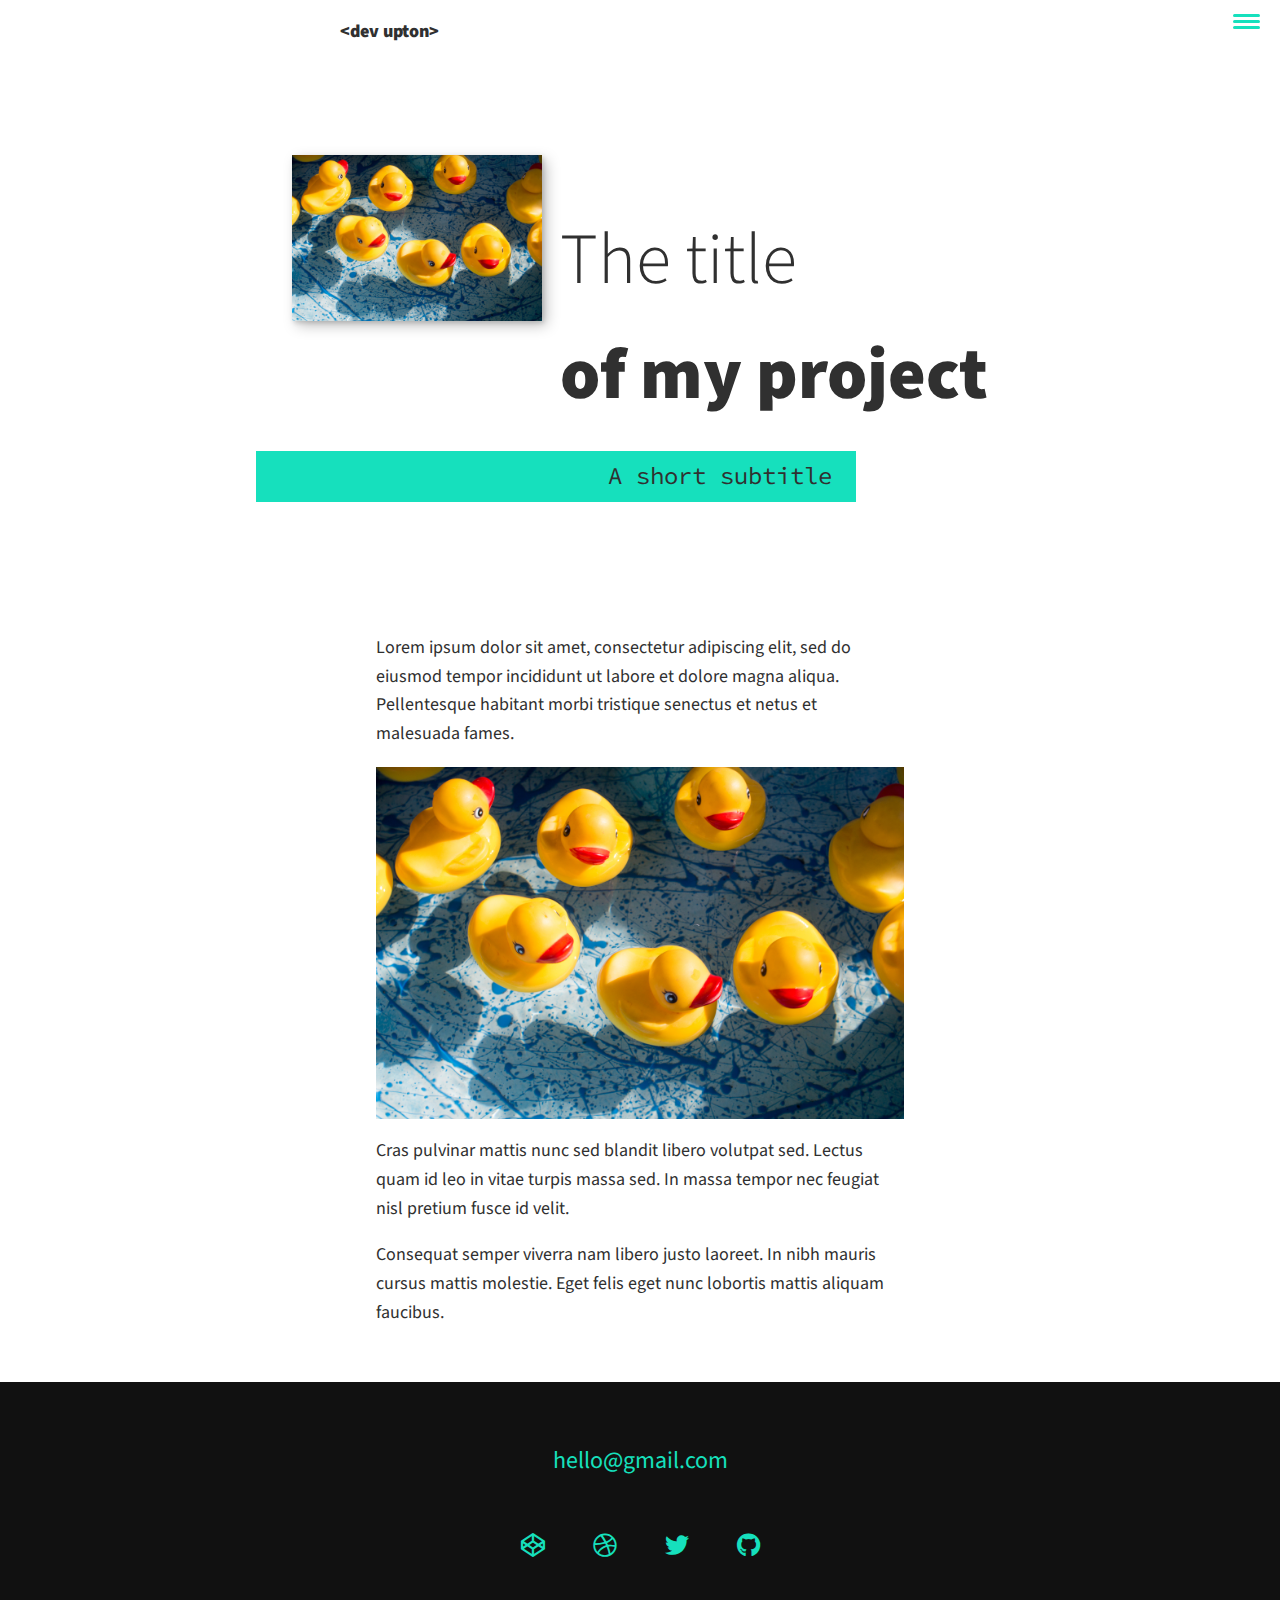
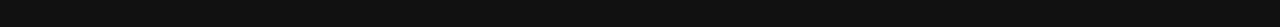
<file: portfolio-item-01.html>
<!DOCTYPE html>

<html lang="en">
    <head>
        <!-- Standard codeset allowing conversion between human language and machine code better than ASCII -->
        <meta charset="UTF-8">

        <link href="https://cdn.jsdelivr.net/npm/bootstrap@5.0.2/dist/css/bootstrap.min.css" rel="stylesheet" integrity="sha384-EVSTQN3/azprG1Anm3QDgpJLIm9Nao0Yz1ztcQTwFspd3yD65VohhpuuCOmLASjC" crossorigin="anonymous">
        <script src="https://cdn.jsdelivr.net/npm/bootstrap@5.0.2/dist/js/bootstrap.bundle.min.js" integrity="sha384-MrcW6ZMFYlzcLA8Nl+NtUVF0sA7MsXsP1UyJoMp4YLEuNSfAP+JcXn/tWtIaxVXM" crossorigin="anonymous"></script>
        <link href="styles.css" rel="stylesheet">
        <link href="/assets/css/all.css" rel="stylesheet">

        <!-- Normalize CSS to iron out browser differences/make website run smoothly on all devices -->
        <link href="https://cdnjs.cloudflare.com/ajax/libs/normalize/8.0.1/normalize.min.css" rel="stylesheets">

        <!-- Helps resize webpage based on demensions of device that views it -->
        <meta name="viewport" content="width=device-width, initial-scale=1.0">
        <title>Upton O. Goode's Portfolio Website</title>

        <!-- Google Fonts CSS -->
        <link rel="stylesheet"
        href="https://fonts.googleapis.com/css?family=Source+Code+Pro:400,900|Source+Sans+Pro:300,900&display=swap">

    </head>
    <body>
        <header>
            <div>
                <p><strong>&#60;dev upton&#62;</strong></p>
            </div>
            <button class="nav-toggle" aria-label="toggle navigation">
                <span class="hamburger"></span>
            </button>
            <nav class="nav">
                <ul class="nav__list">
                    <li class="nav__item"><a href="index.html" class="nav__link">Home</a></li>
                    <li class="nav__item"><a href="index.html#services" class="nav__link">My Services</a></li>
                    <li class="nav__item"><a href="index.html#about" class="nav__link">About Me</a></li>
                    <li class="nav__item"><a href="index.html#work" class="nav__link">My Work</a></li>
                </ul>
            </nav>
        </header>

        <!-- Project intro -->
        <section class="intro">
            <h1 class="section__title section__title--intro">
                The title <strong>of my project</strong>
            </h1>
            <p class="section__subtitle section__subtitle--intro">A short subtitle</p>
            <img src="img/portfolio-01.jpg" alt="" class="intro__img">
        </section>

        <div class="protfolio-item-individual">
            <p>Lorem ipsum dolor sit amet, consectetur adipiscing elit,
            sed do eiusmod tempor incididunt ut labore et dolore magna aliqua.
            Pellentesque habitant morbi tristique senectus et netus et malesuada fames.</p>
            <img src="img/portfolio-01.jpg" alt="">
            <p>Cras pulvinar mattis nunc sed blandit libero volutpat sed.
            Lectus quam id leo in vitae turpis massa sed.
            In massa tempor nec feugiat nisl pretium fusce id velit.</p>
            <p>Consequat semper viverra nam libero justo laoreet.
            In nibh mauris cursus mattis molestie.
            Eget felis eget nunc lobortis mattis aliquam faucibus.</p>
        </div>

        <footer class="footer">
            <!-- replace with your own email address -->
            <a href="mailto:hello@gmail.com" class="footer-link">hello@gmail.com</a>
            <ul class="social-list">
                <li class="social-list__item">
                    <a class="social-list__link" href="https://codepen.io">
                        <i class="fab fa-codepen"></i>
                    </a>
                </li>

                <li class="social-list__item">
                    <a class="social-list__link" href="https://dribble.com">
                        <i class="fab fa-dribbble"></i>
                    </a>
                </li>

                <li class="social-list__item">
                    <a class="social-list__link" href="https://twitter.com">
                        <i class="fab fa-twitter"></i>
                    </a>
                </li>

                <li class="social-list__item">
                    <a class="social-list__link" href="https://github.com">
                        <i class="fab fa-github"></i>
                    </a>
                </li>
            </ul>
        </footer>

        <script src="index.js"></script>

    </body>
</html>
</file>
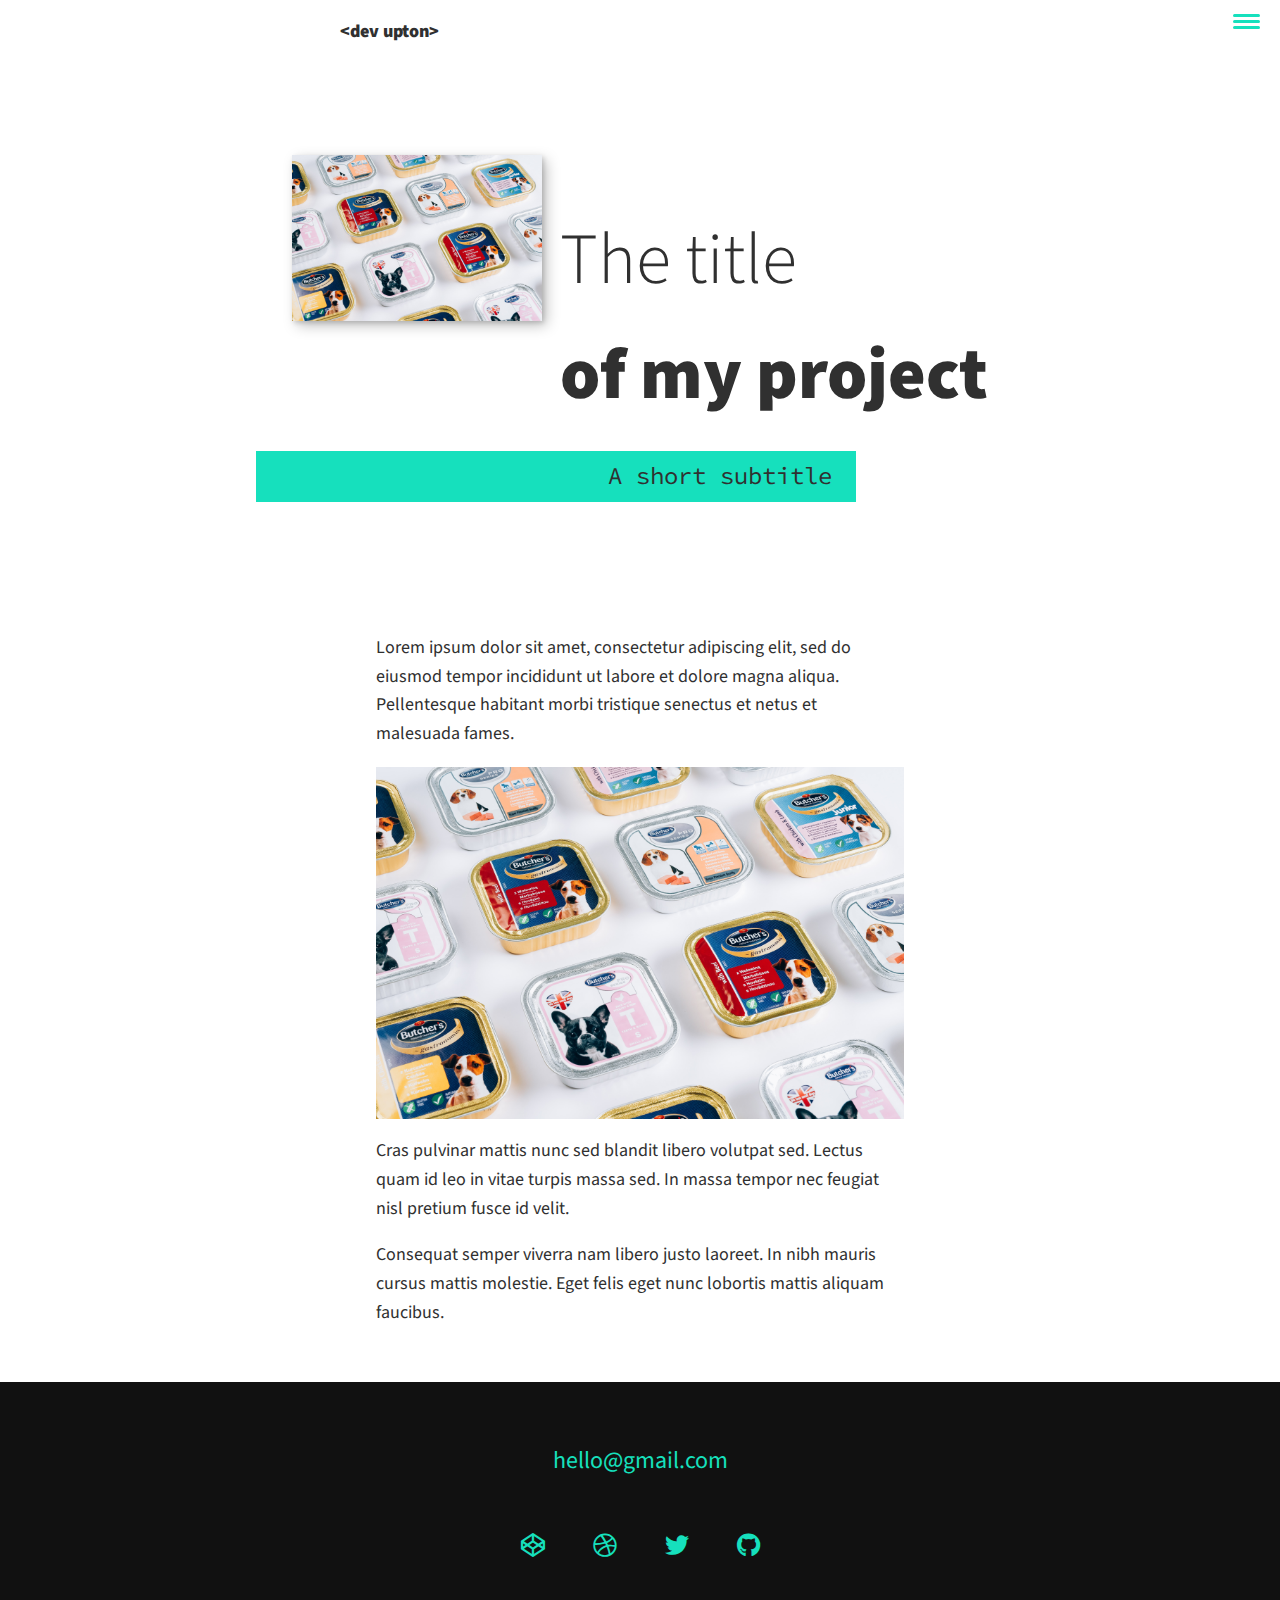
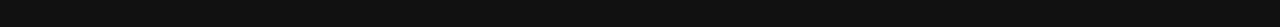
<file: portfolio-item-02.html>
<!DOCTYPE html>

<html lang="en">
    <head>
        <!-- Standard codeset allowing conversion between human language and machine code better than ASCII -->
        <meta charset="UTF-8">

        <link href="https://cdn.jsdelivr.net/npm/bootstrap@5.0.2/dist/css/bootstrap.min.css" rel="stylesheet" integrity="sha384-EVSTQN3/azprG1Anm3QDgpJLIm9Nao0Yz1ztcQTwFspd3yD65VohhpuuCOmLASjC" crossorigin="anonymous">
        <script src="https://cdn.jsdelivr.net/npm/bootstrap@5.0.2/dist/js/bootstrap.bundle.min.js" integrity="sha384-MrcW6ZMFYlzcLA8Nl+NtUVF0sA7MsXsP1UyJoMp4YLEuNSfAP+JcXn/tWtIaxVXM" crossorigin="anonymous"></script>
        <link href="styles.css" rel="stylesheet">
        <link href="/assets/css/all.css" rel="stylesheet">

        <!-- Normalize CSS to iron out browser differences/make website run smoothly on all devices -->
        <link href="https://cdnjs.cloudflare.com/ajax/libs/normalize/8.0.1/normalize.min.css" rel="stylesheets">

        <!-- Helps resize webpage based on demensions of device that views it -->
        <meta name="viewport" content="width=device-width, initial-scale=1.0">
        <title>Upton O. Goode's Portfolio Website</title>

        <!-- Google Fonts CSS -->
        <link rel="stylesheet"
        href="https://fonts.googleapis.com/css?family=Source+Code+Pro:400,900|Source+Sans+Pro:300,900&display=swap">

    </head>
    <body>
        <header>
            <div>
                <p><strong>&#60;dev upton&#62;</strong></p>
            </div>
            <button class="nav-toggle" aria-label="toggle navigation">
                <span class="hamburger"></span>
            </button>
            <nav class="nav">
                <ul class="nav__list">
                    <li class="nav__item"><a href="index.html" class="nav__link">Home</a></li>
                    <li class="nav__item"><a href="index.html#services" class="nav__link">My Services</a></li>
                    <li class="nav__item"><a href="index.html#about" class="nav__link">About Me</a></li>
                    <li class="nav__item"><a href="index.html#work" class="nav__link">My Work</a></li>
                </ul>
            </nav>
        </header>

        <!-- Project intro -->
        <section class="intro">
            <h1 class="section__title section__title--intro">
                The title <strong>of my project</strong>
            </h1>
            <p class="section__subtitle section__subtitle--intro">A short subtitle</p>
            <img src="img/portfolio-02.jpg" alt="" class="intro__img">
        </section>

        <div class="protfolio-item-individual">
            <p>Lorem ipsum dolor sit amet, consectetur adipiscing elit,
            sed do eiusmod tempor incididunt ut labore et dolore magna aliqua.
            Pellentesque habitant morbi tristique senectus et netus et malesuada fames.</p>
            <img src="img/portfolio-02.jpg" alt="">
            <p>Cras pulvinar mattis nunc sed blandit libero volutpat sed.
            Lectus quam id leo in vitae turpis massa sed.
            In massa tempor nec feugiat nisl pretium fusce id velit.</p>
            <p>Consequat semper viverra nam libero justo laoreet.
            In nibh mauris cursus mattis molestie.
            Eget felis eget nunc lobortis mattis aliquam faucibus.</p>
        </div>

        <footer class="footer">
            <!-- replace with your own email address -->
            <a href="mailto:hello@gmail.com" class="footer-link">hello@gmail.com</a>
            <ul class="social-list">
                <li class="social-list__item">
                    <a class="social-list__link" href="https://codepen.io">
                        <i class="fab fa-codepen"></i>
                    </a>
                </li>

                <li class="social-list__item">
                    <a class="social-list__link" href="https://dribble.com">
                        <i class="fab fa-dribbble"></i>
                    </a>
                </li>

                <li class="social-list__item">
                    <a class="social-list__link" href="https://twitter.com">
                        <i class="fab fa-twitter"></i>
                    </a>
                </li>

                <li class="social-list__item">
                    <a class="social-list__link" href="https://github.com">
                        <i class="fab fa-github"></i>
                    </a>
                </li>
            </ul>
        </footer>

        <script src="index.js"></script>

    </body>
</html>
</file>
<file: styles.css>
*,
*::before,
*::after {
    box-sizing: border-box;
}

/* Custom properties used for standard device size */
:root {
    /* Google fonts */
    --ff-primary: 'Source Sans Pro', sans-serif;
    --ff-secondary: 'Source Code Pro', monospace;

    /* Font weight */
    --fw-reg: 300;
    --fw-bold: 900;

    /* Font color */
    --clr-light: #fff;
    --clr-dark: #303030;
    --clr-accent: #16e0bd;

    /* Font sizes */
    --fs-h1: 3rem;
    --fs-h2: 2.25rem;
    --fs-h3: 1.25rem;
    --fs-body: 1rem;

    /* Box shadow */
    --bs: 0.25em 0.25em 0.75em rgba(0,0,0,.25),
        0.125em 0.125em 0.25em rgba(0,0,0,.15);
}

/* Redefines font sizes at larger screen sizes */
@media (min-width: 800px) {
    :root {
        --fs-h1: 4.5rem;
        --fs-h2: 3.75rem;
        --fs-h3: 1.5rem;
        --fs-body: 1.125rem;

    }
}

/* General styles */

html {
    scroll-behavior: smooth;
}

body {
    background: var(--clr-light);
    color: var(--clr-dark);
    margin: 0;
    font-family: var(--ff-primary);
    font-size: var(--fs-body);
    line-height: 1.6;
}

section {
    padding: 5em 2em;
}

img {
    display: block;
    max-width: 100%;
}

strong { font-weight: var(--fw-bold) }

:focus {
    outline: 3px solid var(--clr-accent);
    outline-offset: 3px;
}

/* Buttons */

.btn {
    display: inline-block;
    padding: .5em 2.5em;
    background: var(--clr-accent);
    color: var(--clr-dark);
    text-decoration: none;
    cursor: pointer;
    font-size: .8rem;
    text-transform: uppercase;
    letter-spacing: 2px;
    font-weight: var(--fw-bold);
    transition: transform 200ms ease-in-out;

}

.btn:hover {
    transform: scale(1.1);
}

/* Typography */

h1,
h2,
h3, {
    line-height: 1;
    margin: 0;
}

h1 {
    font-size: var(--fs-h1);
}
h2 {
    font-size: var(--fs-h2);
    font-weight: bold;
}
h3 {
    font-size: var(--fs-h3);
    font-weight: bold;
}


.section__title {
    margin-bottom: .25em;
}

.section__title--intro {
    font-weight: var(--fw-reg);
}

.section__title--intro strong {
    display: block;
}

.section__subtitle {
    margin: 0;
    font-size: var(--fs-h3);
}

.section__subtitle--intro,
.section__subtitle--about {
    background: var(--clr-accent);
    padding: .25em 1em;
    font-family: var(--ff-secondary);
    margin-bottom: 1em;
}

.section__subtitle--work {
    color: var(--clr-accent);
    font-weight: var(--fw-bold);
    margin-bottom: 2em;
}

/* Header */

.header {
    display: flex;
    justify-content: space-between;
    padding: 1em;
}

.logo {
    max-width: 100px;
}

.nav {
    position: fixed;
    background: var(--clr-dark);
    color: var(--clr-light);
    top: 0;
    bottom: 0;
    left: 0;
    right: 0;
    z-index: 100;

    transform: translateX(100%);
    transition: transform 250ms cubic-bezier(.5, 0, .5, 1);
}

.nav__list {
    list-style: none;
    display: inline-flex;
    width:100%;
    height: 100%;
    flex-direction: column;
    justify-content: space-evenly;
    align-items: center;
    margin: 0;
    padding: 0;
}

.nav__link {
    color: inherit;
    font-weight: var(--fw-bold);
    font-size: var(--fs-h2);
    text-decoration: none;
}

.nav__link:hover {
    color: var(--clr-accent);
}

.nav-toggle {
    padding: .5em;
    background: transparent;
    border: 0;
    cursor: pointer;
    position: absolute;
    right: 1em;
    top: 1em;
    z-index: 1000;
}

.nav-open .nav {
    transform: translateX(0);
}

.nav-open .nav-toggle {
    position: fixed;
}

.nav-open .hamburger {
    transform: rotate(.625turn);
}

.nav-open .hamburger::before {
    transform: rotate(90deg) translateX(-6px);
}

.nav-open .hamburger::after {
    opacity: 0;
}

.hamburger {
    display: block;
    position: relative;
}

.hamburger,
.hamburger::before,
.hamburger::after {
    background: var(--clr-accent);
    width: 2em;
    height: 3px;
    border-radius: 1em;
    transition: transform 250ms ease-in-out;
}

.hamburger::before,
.hamburger::after {
    content: '';
    position: absolute;
    left: 0;
    right: 0;
}

.hamburger::before { top: 6px; }
.hamburger::after { bottom: 6px; }

/* Intro section */

.intro {
    position: relative;
}

.intro__img {
    box-shadow: var(--bs);
}

.section__subtitle--intro {
    display: inline-block;
}

@media (min-width: 600px) {
    .intro {
        display: grid;
        width: min-content;
        margin: 0 auto;
        grid-column-gap: 1em;
        grid-template-areas:
            "img title"
            "img subtitle";
        grid-template-columns: min-content max-content;
    }

    .intro__img {
        grid-area: img;
        min-width: 250px;
        position: relative;
        z-index: 2;
    }

    .section__subtitle--intro {
        align-self: start;
        grid-column: -1 / 1;
        grid-row: 2;
        text-align: right;
        position: relative;
        left: -1.5em;
        width: calc(100% + 1/5em);
    }
}


/* My services section */

.my-services {
    background-color: var(--clr-dark);
    background-image: url(../img/services-bg.jpg);
    background-size: cover;
    background-blend-mode: multiply;
    color: var(--clr-light);
    text-align: center;
}

.section__title--services {
    color: var(--clr-accent);
    position: relative;
}

.section__title--services::after {
    content: '';
    display: block;
    width: 2em;
    height: 1px;
    margin: 0.5em auto 1em;
    background: var(--clr-light);
    opacity: 0.5;
}

.service {
    margin-bottom: 4em;
}

.service {
    max-width: 500px;
    margin: 0 auto;
}

@media (min-width: 800 px) {
    .services {
        display: flex;
        max-width: 1000px;
        margin-left: auto;
        margin-right: auto;
    }

    .service + .service {
        margin-left: 2em;
    }
}

.about-me {
    max-width: 1000px;
    margin: 0 auto;
}

.about-me__img {
    box-shadow: var(--bs);
    max-width: 120%;
    height: auto;
    right: 2em;
}

@media (min-width: 600px) {
    .about-me {
        display: grid;
        grid-template-columns: 1fr 200px;
        grid-template-areas:
            "title img"
            "subtitle img"
            "text img";
        grid-column-gap: 2em;
    }

    .section__title--about,
    .section__subtitle--about {
        grid-column: 1;
    }

    .section__subtitle--about {
        grid-column: 1 / -1;
        grid-row: 2;
        position: relative;
        left: -1em;
        width: calc(100% + 2em);
        padding-left: 1em;
        padding-right: calc(200px + 4em);
    }

    .about-me__img {
        grid-area: img;
        position: relative;
        z-index: 2;
    }
}

/* My Work */

.my-work {
    background-color: var(--clr-dark);
    color: var(--clr-light);
    text-align: center;
}

.portfolio {
    display: grid;
    grid-template-columns: repeat(auto-fit, minmax(300px, 1fr));
    max-width: 900px;
    margin: 0 auto;
}

.portfolio__item {
    background: var(--clr-accent);
    overflow: hidden;
}

.portfolio__img {
    transition: transform 750ms cubic-bezier(.5, 0, .5, 1), opacity 250ms linear;
}

.portfolio__item:focus {
    position: relative;
    z-index: 2;
}

.portfolio__img:hover, .portfolio__item:focus, .portfolio__img {
    transform: scale(1.2);
}

/* Footer */

.footer {
    background: #111;
    color: var(--clr-accent);
    text-align: center;
    padding: 2.5em 0;
    font-size: var(--fs-h3);
}

.footer a {
    color: inherit;
    text-decoration: none;
}

.footer__link {
    font-weight: var(--fw-bold);
}

.footer__link:hover, .social-list__link:hover {
    opacity: .7;
}

.footer__link:hover {
    text-decoration: underline;
}

.social-list {
    list-style: none;
    display: flex;
    justify-content: center;
    margin: 2em 0 0;
    padding: 0;
}

.social-list__item {
    margin: 0 .5em;
}

.social-list__link {
    padding: .5em;
}

/* Individual portfolio item styles */

.protfolio-item-individual {
    padding: 0 2em 2em;
    max-width: 1000px;
    margin: 0 auto;
}

.protfolio-item-individual, p {
    max-width: 600px;
    margin-left: auto;
    margin-right: auto;
}
</file>
